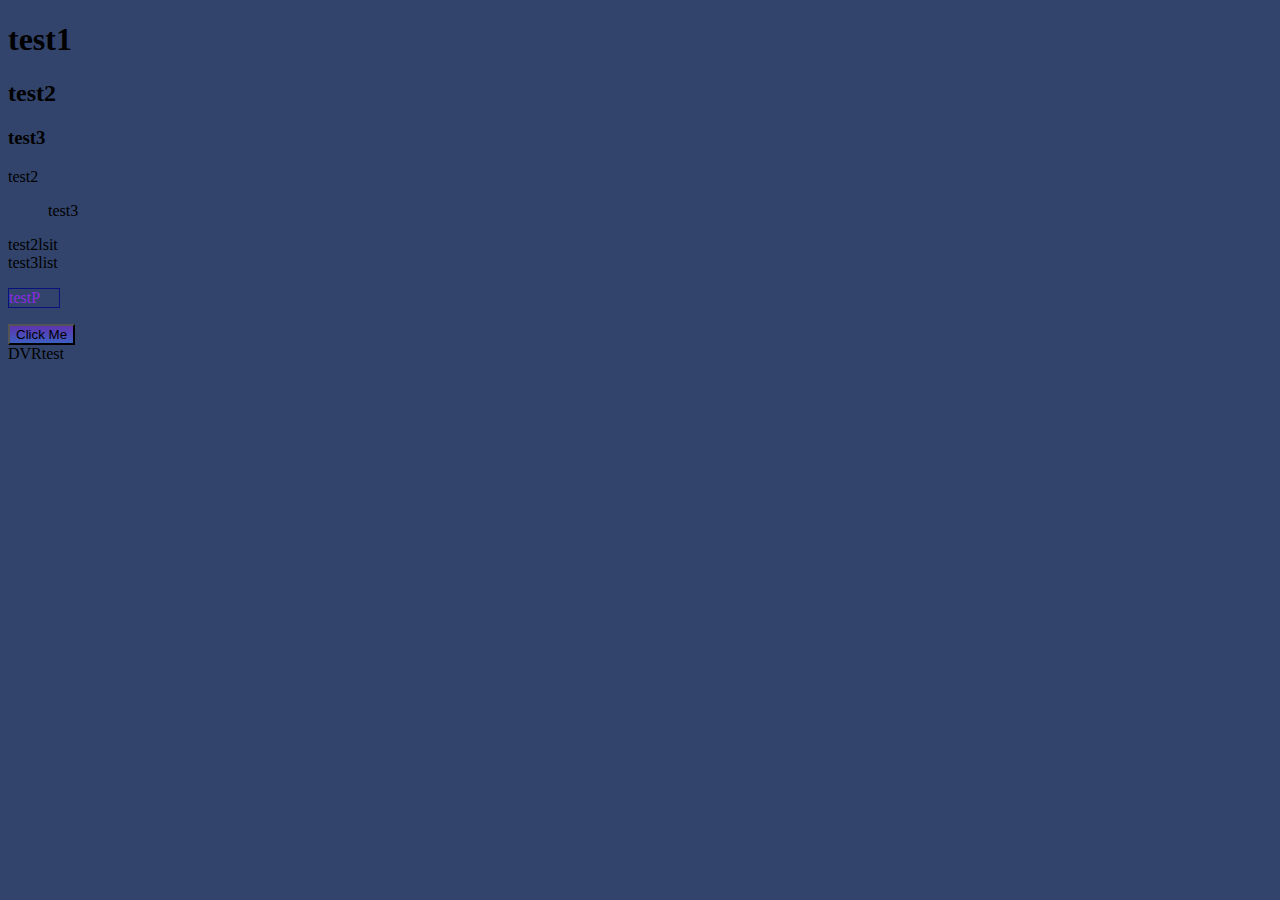
<file: index.html>
<!DOCTYPE html>
<html>

<head>
    <link rel="icon" type="image/x-icon" href="icon/lock.ico"/>
    <meta name="viewport" content="width=device-width, initial-scale=1">
    <meta charset="UTF-8" />
    <title> DVR </title>
    <link href="style.css" rel="stylesheet" type="text/css">
    <script>
        function show() {
            let myVar = document.getElementById("tag-1")
            let myHello = "Oh, Hi !"
            let myBye = "Ok, Bye!"
            if (myVar.innerText === myHello) {
                myVar.innerText = myBye
            }
            else {
                myVar.innerText = myHello
            }
        }

    </script>

</head>
<!--
<style>
    
    p {
        color: red;
    }

</style>
-->
<body>
    <h1>test1 </h1>
    <h2>test2</h2>
    <h3>test3</h3>
    <div>test2</div>
    <blockquote>test3</blockquote>
    <li>test2lsit</li>
    <li>test3list</li>
    <p>testP</p>

    <div id="tag-1"></div>
    <button onclick="show();">Click Me</button>

</body>

<footer>DVRtest</footer>



</html>
</file>
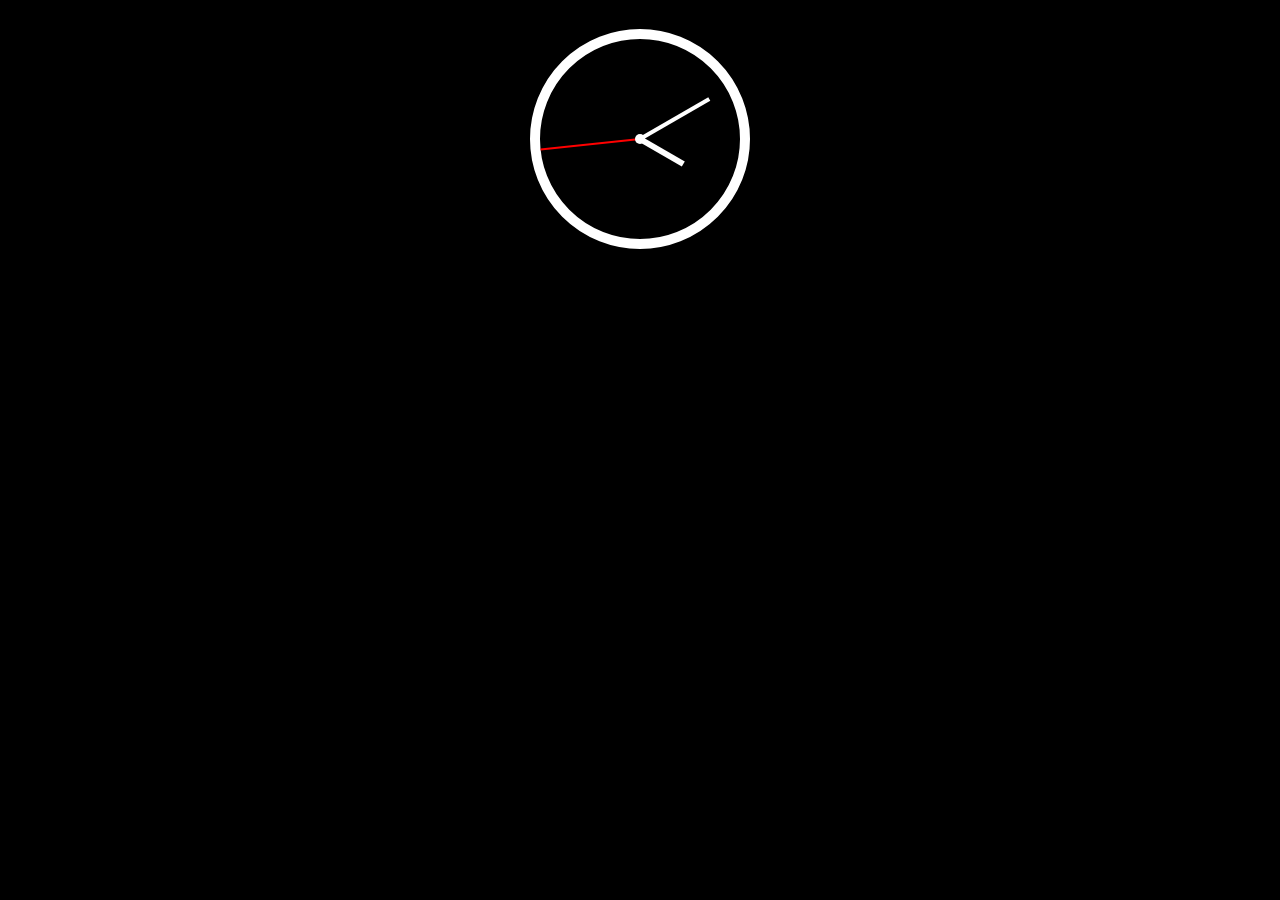
<file: chat-GPT/Clock.html>
以下是一个简单的指针时钟的 HTML 代码，
你可以根据自己的需求进行修改。
这个时钟使用了 HTML、CSS 和 JavaScript 编程代码制作。¹³

```html
<!DOCTYPE html>
<html>
<head>
<link rel="icon" type="image/x-icon" href="Yinyang.ico"/>
<meta charset="utf-8">
<meta name="viewport" content="width=device-width, initial-scale=1">  
<title>指针时钟</title>
<style type="text/css">
body {
    background-color: #000;
}
.clock {
    width: 200px;
    height: 200px;
    margin: 0 auto;
    position: relative;
    border-radius: 50%;
    border: 10px solid #fff;
}
.hour {
    width: 6px;
    height: 50px;
    background-color: #fff;
    position: absolute;
    left: 97px;
    top: 50px;
    transform-origin: bottom center;
}
.minute {
    width: 4px;
    height: 80px;
    background-color: #fff;
    position: absolute;
    left: 98px;
    top: 20px;
    transform-origin: bottom center;
}
.second {
    width: 2px;
    height: 100px;
    background-color: #f00;
    position: absolute;
    left: 99px;
    top: 0px;
    transform-origin: bottom center;
}
.dot {
    width: 10px;
    height: 10px;
    background-color:#fff ;
    border-radius:50%;
    position:absolute ;
    left :95px ;
    top :95px ;
}
</style>
<script type="text/javascript">
function clock(){
var hour = document.getElementById("hour");
var minute = document.getElementById("minute");
var second = document.getElementById("second");
var h = new Date().getHours();
var m = new Date().getMinutes();
var s = new Date().getSeconds();
hour.style.transform = "rotate("+h*30+"deg)";
minute.style.transform = "rotate("+m*6+"deg)";
second.style.transform = "rotate("+s*6+"deg)";
}
setInterval(clock,1000);
</script>
</head>
<body onload="clock()">
<div class="clock">
<div class="hour" id="hour"></div>
<div class="minute" id="minute"></div>
<div class="second" id="second"></div>
<div class="dot"></div>
</div>
</body>
</html>
```
希望这可以帮到你！如果你有任何问题，请随时问我。

來源: 與 Bing 的交談， 2023/5/10
(1) 利用js，HTML，css实现一个简单的指针时钟 - CSDN博客. https://blog.csdn.net/qqpaowenquan/article/details/105599980.
(2) 使用 HTML、CSS 和 JavaScript 的简单模拟时钟 - CSDN博客. https://blog.csdn.net/qq_44273429/article/details/119724717.
(3) 使用 HTML、CSS 和 JavaScript 制作模拟时钟(初学者教程)-腾讯云开发者社区-腾讯云. https://cloud.tencent.com/developer/article/1866565.
</file>
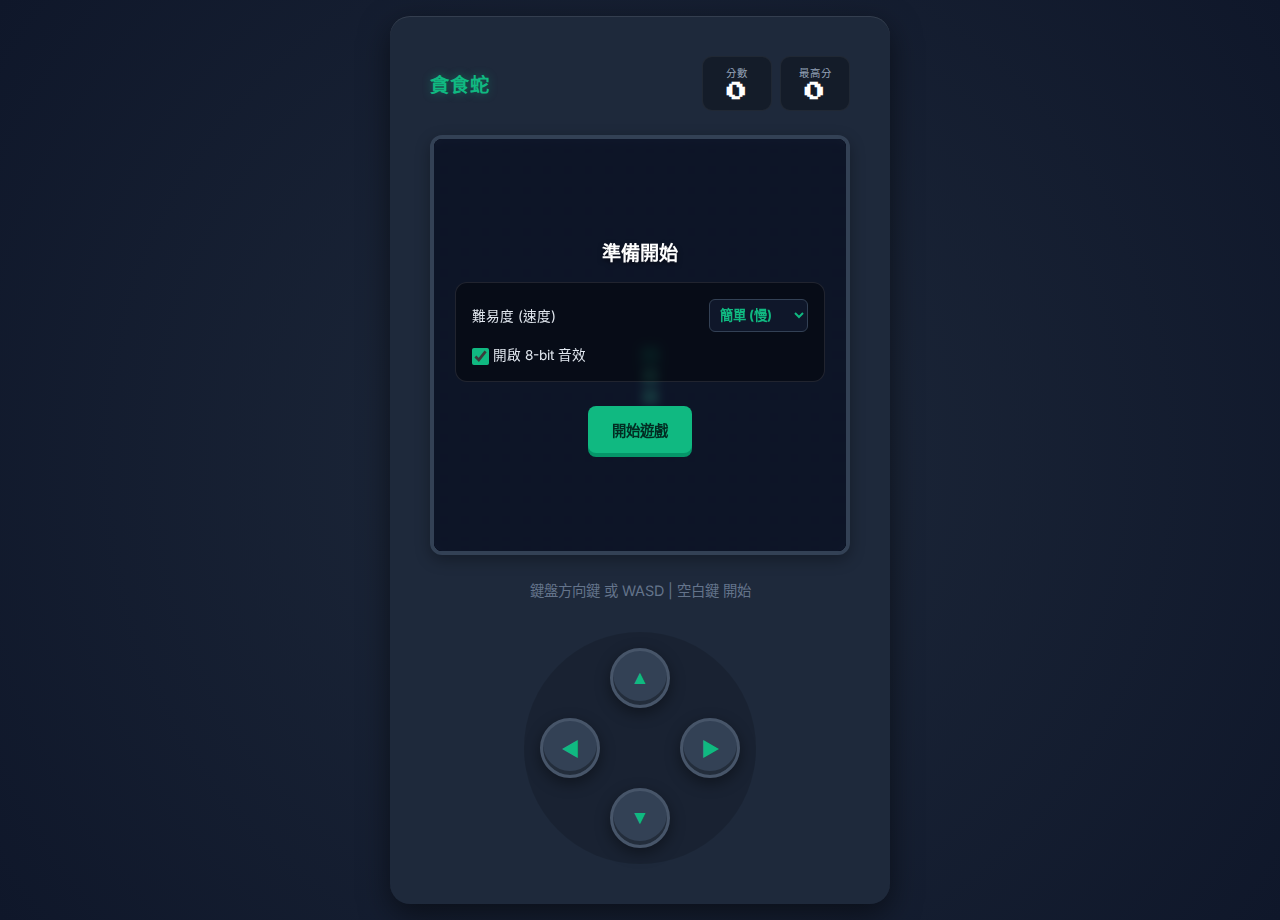
<file: chat-GPT/snak.html>
<!DOCTYPE html>
<html lang="zh-TW">
<head>
    <meta charset="UTF-8">
    <meta name="viewport" content="width=device-width, initial-scale=1.0, maximum-scale=1.0, user-scalable=no">
    <title>貪食蛇遊戲</title>
    <link href="https://fonts.googleapis.com/css2?family=Press+Start+2P&family=Inter:wght@400;700&display=swap" rel="stylesheet">
    <style>
        :root {
            --bg-color: #0f172a;
            --container-bg: #1e293b;
            --text-color: #f8fafc;
            --accent-color: #10b981;
            --board-bg: #020617;
            --snake-head: #059669;
            --snake-body: #34d399;
            --food-color: #ef4444;
        }

        * {
            box-sizing: border-box;
            margin: 0;
            padding: 0;
            /* Prevent highlight on mobile click */
            -webkit-tap-highlight-color: transparent;
        }

        body {
            font-family: 'Inter', sans-serif;
            background-color: var(--bg-color);
            color: var(--text-color);
            display: flex;
            justify-content: center;
            align-items: center;
            min-height: 100vh;
            background-image: radial-gradient(circle at center, #1e293b 0%, #0f172a 100%);
            padding: 1rem;
        }

        .game-container {
            background-color: var(--container-bg);
            padding: 1.5rem;
            border-radius: 20px;
            box-shadow: 0 10px 30px rgba(0, 0, 0, 0.5), inset 0 1px 0 rgba(255, 255, 255, 0.1);
            display: flex;
            flex-direction: column;
            align-items: center;
            gap: 1.5rem;
            width: 100%;
            max-width: 500px;
        }

        .header {
            width: 100%;
            display: flex;
            justify-content: space-between;
            align-items: center;
        }

        h1 {
            font-family: 'Press Start 2P', cursive;
            font-size: 1.2rem;
            color: var(--accent-color);
            text-shadow: 0 0 10px rgba(16, 185, 129, 0.4);
            letter-spacing: 1px;
        }

        .score-board {
            display: flex;
            gap: 0.5rem;
        }

        .score-box {
            background-color: rgba(0, 0, 0, 0.3);
            padding: 0.5rem 1rem;
            border-radius: 10px;
            display: flex;
            flex-direction: column;
            align-items: center;
            min-width: 70px;
            border: 1px solid rgba(255, 255, 255, 0.05);
        }

        .label {
            font-size: 0.65rem;
            color: #94a3b8;
            text-transform: uppercase;
            letter-spacing: 1px;
            margin-bottom: 2px;
        }

        .value {
            font-size: 1.25rem;
            font-weight: 700;
            color: white;
            font-family: 'Press Start 2P', cursive;
        }

        .board-wrapper {
            position: relative;
            border: 4px solid #334155;
            border-radius: 12px;
            overflow: hidden;
            background-color: var(--board-bg);
            box-shadow: inset 0 0 20px rgba(0, 0, 0, 0.8), 0 5px 15px rgba(0,0,0,0.3);
            width: 100%;
        }

        canvas {
            display: block;
            width: 100%;
            height: auto;
            aspect-ratio: 1 / 1;
        }

        .overlay {
            position: absolute;
            top: 0;
            left: 0;
            width: 100%;
            height: 100%;
            background-color: rgba(15, 23, 42, 0.85);
            display: flex;
            flex-direction: column;
            justify-content: center;
            align-items: center;
            gap: 1rem;
            backdrop-filter: blur(4px);
            transition: opacity 0.3s ease;
            z-index: 10;
        }

        .overlay.hidden {
            opacity: 0;
            pointer-events: none;
        }

        #overlay-text {
            font-family: 'Press Start 2P', cursive;
            color: white;
            font-size: 1.2rem;
            text-align: center;
            line-height: 1.5;
            text-shadow: 0 2px 5px rgba(0, 0, 0, 0.5);
        }

        .settings {
            display: flex;
            flex-direction: column;
            gap: 0.8rem;
            background: rgba(0, 0, 0, 0.4);
            padding: 1rem;
            border-radius: 12px;
            border: 1px solid rgba(255, 255, 255, 0.1);
            width: 90%;
        }

        .setting-item {
            display: flex;
            align-items: center;
            justify-content: space-between;
            color: #e2e8f0;
            font-size: 0.85rem;
        }

        .setting-item select {
            background: #0f172a;
            color: #10b981;
            border: 1px solid #334155;
            padding: 0.4rem;
            border-radius: 6px;
            font-family: inherit;
            font-weight: bold;
            outline: none;
            cursor: pointer;
        }

        .setting-item input[type="checkbox"] {
            accent-color: #10b981;
            width: 1.1rem;
            height: 1.1rem;
            cursor: pointer;
            vertical-align: middle;
        }

        button#start-btn {
            background-color: var(--accent-color);
            color: #022c22;
            border: none;
            padding: 0.8rem 1.5rem;
            font-size: 0.9rem;
            font-weight: 700;
            font-family: 'Press Start 2P', cursive;
            border-radius: 8px;
            cursor: pointer;
            transition: all 0.2s;
            box-shadow: 0 4px 0 #059669;
            margin-top: 0.5rem;
        }

        button#start-btn:active {
            transform: translateY(4px);
            box-shadow: 0 0px 0 #059669;
        }

        .controls {
            display: none;
        }

        .dpad {
            display: grid;
            grid-template-columns: repeat(3, 70px);
            grid-template-rows: repeat(3, 70px);
            gap: 15px;
            justify-content: center;
            margin-top: 0.5rem;
            padding: 1rem;
            background: rgba(0, 0, 0, 0.15);
            border-radius: 50%;
        }

        .dpad-btn {
            width: 70px;
            height: 70px;
            border-radius: 50%;
            background-color: #334155;
            border: 3px solid #475569;
            color: var(--accent-color);
            font-size: 1.5rem;
            display: flex;
            justify-content: center;
            align-items: center;
            box-shadow: inset 0 -4px 0 rgba(0,0,0,0.3), 0 5px 15px rgba(0,0,0,0.4);
            touch-action: manipulation;
            user-select: none;
            transition: all 0.1s;
        }

        #btn-up { grid-column: 2; grid-row: 1; }
        #btn-left { grid-column: 1; grid-row: 2; }
        #btn-right { grid-column: 3; grid-row: 2; }
        #btn-down { grid-column: 2; grid-row: 3; }

        .dpad-btn:active, .dpad-btn.active-touch {
            background-color: var(--accent-color);
            border-color: #059669;
            color: #000;
            transform: translateY(4px);
            box-shadow: inset 0 2px 5px rgba(0,0,0,0.4);
        }

        @media (min-width: 600px) {
            .controls {
                display: block;
                color: #64748b;
                font-size: 0.9rem;
            }
            .game-container {
                padding: 2.5rem;
            }
            .dpad {
                grid-template-columns: repeat(3, 60px);
                grid-template-rows: repeat(3, 60px);
                gap: 10px;
            }
            .dpad-btn {
                width: 60px;
                height: 60px;
                font-size: 1.2rem;
            }
        }
    </style>
</head>
<body>
    <div class="game-container">
        <div class="header">
            <h1>貪食蛇</h1>
            <div class="score-board">
                <div class="score-box">
                    <span class="label">分數</span>
                    <span id="score" class="value">0</span>
                </div>
                <div class="score-box">
                    <span class="label">最高分</span>
                    <span id="high-score" class="value">0</span>
                </div>
            </div>
        </div>
        
        <div class="board-wrapper">
            <canvas id="gameCanvas" width="400" height="400"></canvas>
            <div id="game-overlay" class="overlay">
                <h2 id="overlay-text">準備開始</h2>
                
                <div class="settings">
                    <div class="setting-item">
                        <label for="difficulty">難易度 (速度)</label>
                        <select id="difficulty">
                            <option value="150" selected>簡單 (慢)</option>
                            <option value="100">中等 (適中)</option>
                            <option value="60">困難 (快)</option>
                            <option value="40">極限</option>
                        </select>
                    </div>
                    <div class="setting-item">
                        <label>
                            <input type="checkbox" id="audio-enable" checked> 
                            <span>開啟 8-bit 音效</span>
                        </label>
                    </div>
                </div>

                <button id="start-btn">開始遊戲</button>
            </div>
        </div>
        
        <div class="controls">
            <p>鍵盤方向鍵 或 WASD | 空白鍵 開始</p>
        </div>

        <!-- 手機遊玩用的虛擬方向鍵 -->
        <div class="dpad">
            <button class="dpad-btn" id="btn-up">▲</button>
            <button class="dpad-btn" id="btn-left">◀</button>
            <button class="dpad-btn" id="btn-right">▶</button>
            <button class="dpad-btn" id="btn-down">▼</button>
        </div>
    </div>
    
    <script>
        const canvas = document.getElementById('gameCanvas');
        const ctx = canvas.getContext('2d');
        const scoreElement = document.getElementById('score');
        const highScoreElement = document.getElementById('high-score');
        const overlay = document.getElementById('game-overlay');
        const overlayText = document.getElementById('overlay-text');
        const startBtn = document.getElementById('start-btn');
        const difficultySelect = document.getElementById('difficulty');
        const audioEnableCheckbox = document.getElementById('audio-enable');

        // --- 🎵 Web Audio API Setup for 8-bit Sounds ---
        const AudioContext = window.AudioContext || window.webkitAudioContext;
        let audioCtx;

        function initAudio() {
            if (!audioCtx) {
                audioCtx = new AudioContext();
            }
            if (audioCtx.state === 'suspended') {
                audioCtx.resume();
            }
        }

        function playTone(freq, type, duration, vol=0.1) {
            if(!audioEnableCheckbox.checked || !audioCtx) return;
            
            const osc = audioCtx.createOscillator();
            const gain = audioCtx.createGain();
            
            osc.type = type;
            osc.frequency.setValueAtTime(freq, audioCtx.currentTime);
            
            gain.gain.setValueAtTime(vol, audioCtx.currentTime);
            gain.gain.exponentialRampToValueAtTime(0.001, audioCtx.currentTime + duration);
            
            osc.connect(gain);
            gain.connect(audioCtx.destination);
            
            osc.start();
            osc.stop(audioCtx.currentTime + duration);
        }

        const bgmNotes = [
            130.81, 155.56, 196.00, 155.56, 130.81, 155.56, 196.00, 233.08
        ];
        let bgmIndex = 0;
        let bgmInterval;

        function startBGM() {
            initAudio();
            if(bgmInterval) clearInterval(bgmInterval);
            bgmIndex = 0;
            
            bgmInterval = setInterval(() => {
                if (isPlaying && audioEnableCheckbox.checked && audioCtx) {
                    playTone(bgmNotes[bgmIndex], 'square', 0.15, 0.05);
                    bgmIndex = (bgmIndex + 1) % bgmNotes.length;
                }
            }, 200);
        }

        function stopBGM() {
            if(bgmInterval) clearInterval(bgmInterval);
        }

        function playEatSound() {
            initAudio();
            playTone(880, 'square', 0.1, 0.1); 
            setTimeout(() => playTone(1108.73, 'square', 0.15, 0.1), 50); 
        }

        function playGameOverSound() {
            initAudio();
            stopBGM();
            playTone(300, 'sawtooth', 0.2, 0.15);
            setTimeout(() => playTone(250, 'sawtooth', 0.2, 0.15), 200);
            setTimeout(() => playTone(200, 'sawtooth', 0.2, 0.15), 400);
            setTimeout(() => playTone(150, 'sawtooth', 0.4, 0.15), 600);
        }

        // --- 🐍 Game Logic ---
        const gridSize = 20;
        const tileCount = canvas.width / gridSize;

        let snake = [];
        let food = {};
        let dx = 0;
        let dy = 0;
        let score = 0;
        let highScore = localStorage.getItem('snakeHighScore') || 0;
        let gameLoopInterval;
        let gameSpeed = 150; 
        let baseSpeed = 150; 
        let isPlaying = false;
        let isGameOver = false;

        highScoreElement.textContent = highScore;

        function initGame() {
            const startX = Math.floor(tileCount / 2);
            const startY = Math.floor(tileCount / 2);
            snake = [
                { x: startX, y: startY },
                { x: startX, y: startY + 1 },
                { x: startX, y: startY + 2 }
            ];
            
            dx = 0;
            dy = -1; 
            
            score = 0;
            
            baseSpeed = parseInt(difficultySelect.value);
            gameSpeed = baseSpeed;
            
            scoreElement.textContent = score;
            isGameOver = false;
            spawnFood();
        }

        function spawnFood() {
            food = {
                x: Math.floor(Math.random() * tileCount),
                y: Math.floor(Math.random() * tileCount)
            };
            
            for (let part of snake) {
                if (part.x === food.x && part.y === food.y) {
                    spawnFood();
                    break;
                }
            }
        }

        function startGame() {
            initAudio(); 
            initGame();
            overlay.classList.add('hidden');
            isPlaying = true;
            
            startBGM(); 
            
            if (gameLoopInterval) clearInterval(gameLoopInterval);
            gameLoopInterval = setInterval(gameLoop, gameSpeed);
        }

        function gameOver() {
            isPlaying = false;
            isGameOver = true;
            clearInterval(gameLoopInterval);
            playGameOverSound();
            
            if (score > highScore) {
                highScore = score;
                localStorage.setItem('snakeHighScore', highScore);
                highScoreElement.textContent = highScore;
            }
            
            overlayText.innerHTML = `GAME OVER<br><br><span style="font-size: 1rem; color: #94a3b8">最終分數: ${score}</span>`;
            startBtn.textContent = '重試';
            overlay.classList.remove('hidden');
        }

        function clearCanvas() {
            ctx.fillStyle = '#020617';
            ctx.fillRect(0, 0, canvas.width, canvas.height);
            
            ctx.strokeStyle = '#0f172a';
            ctx.lineWidth = 1;
            for (let i = 0; i < tileCount; i++) {
                ctx.beginPath();
                ctx.moveTo(i * gridSize, 0);
                ctx.lineTo(i * gridSize, canvas.height);
                ctx.stroke();
                
                ctx.beginPath();
                ctx.moveTo(0, i * gridSize);
                ctx.lineTo(canvas.width, i * gridSize);
                ctx.stroke();
            }
        }

        function drawSnake() {
            snake.forEach((part, index) => {
                if (index === 0) {
                    ctx.fillStyle = '#059669'; 
                    ctx.shadowBlur = 10;
                    ctx.shadowColor = '#059669';
                } else {
                    ctx.fillStyle = '#34d399'; 
                    ctx.shadowBlur = 0;
                }
                
                const gap = 2;
                ctx.beginPath();
                ctx.roundRect(
                    part.x * gridSize + gap, 
                    part.y * gridSize + gap, 
                    gridSize - gap * 2, 
                    gridSize - gap * 2,
                    index === 0 ? 4 : 2 
                );
                ctx.fill();
            });
            ctx.shadowBlur = 0; 
        }

        function drawFood() {
            ctx.fillStyle = '#ef4444';
            ctx.shadowBlur = 15;
            ctx.shadowColor = '#ef4444';
            
            const centerX = food.x * gridSize + gridSize / 2;
            const centerY = food.y * gridSize + gridSize / 2;
            const radius = (gridSize / 2) - 3;
            
            ctx.beginPath();
            ctx.arc(centerX, centerY, radius, 0, 2 * Math.PI);
            ctx.fill();
            
            ctx.fillStyle = 'rgba(255, 255, 255, 0.6)';
            ctx.shadowBlur = 0;
            ctx.beginPath();
            ctx.arc(centerX - radius/3, centerY - radius/3, radius/3, 0, 2 * Math.PI);
            ctx.fill();
        }

        let lastFrameDx = 0;
        let lastFrameDy = 0;

        function moveSnake() {
            if (dx === 0 && dy === 0) return;
            
            lastFrameDx = dx;
            lastFrameDy = dy;
            
            const head = { x: snake[0].x + dx, y: snake[0].y + dy };
            
            if (head.x < 0 || head.x >= tileCount || head.y < 0 || head.y >= tileCount) {
                gameOver();
                return;
            }
            
            for (let i = 0; i < snake.length; i++) {
                if (head.x === snake[i].x && head.y === snake[i].y) {
                    gameOver();
                    return;
                }
            }
            
            snake.unshift(head);
            
            if (head.x === food.x && head.y === food.y) {
                score += 10;
                scoreElement.textContent = score;
                playEatSound(); 
                
                const speedCap = baseSpeed * 0.4; 
                if (gameSpeed > speedCap) {
                    gameSpeed -= Math.floor(baseSpeed * 0.05); 
                    clearInterval(gameLoopInterval);
                    gameLoopInterval = setInterval(gameLoop, gameSpeed);
                }
                
                spawnFood();
            } else {
                snake.pop(); 
            }
        }

        function gameLoop() {
            if (!isPlaying) return;
            moveSnake();
            if (!isGameOver) {
                clearCanvas();
                drawFood();
                drawSnake();
            }
        }

        function handleDirection(direction) {
            if (isGameOver) {
                startGame();
                return;
            }
            
            if (!isPlaying && !isGameOver) {
                if (overlay.classList.contains('hidden') === false) return;
            }
            
            const goingUp = lastFrameDy === -1;
            const goingDown = lastFrameDy === 1;
            const goingRight = lastFrameDx === 1;
            const goingLeft = lastFrameDx === -1;

            switch (direction) {
                case 'up':
                    if (!goingDown) { dx = 0; dy = -1; }
                    break;
                case 'down':
                    if (!goingUp) { dx = 0; dy = 1; }
                    break;
                case 'left':
                    if (!goingRight) { dx = -1; dy = 0; }
                    break;
                case 'right':
                    if (!goingLeft) { dx = 1; dy = 0; }
                    break;
            }
        }

        document.addEventListener('keydown', (e) => {
            if (["ArrowUp", "ArrowDown", "ArrowLeft", "ArrowRight", "Space"].includes(e.code)) {
                e.preventDefault();
            }
            
            if (e.code === 'Space') {
                if (!isPlaying || isGameOver) {
                    startGame();
                    return;
                }
            }

            if (e.code === 'ArrowUp' || e.code === 'KeyW') handleDirection('up');
            else if (e.code === 'ArrowDown' || e.code === 'KeyS') handleDirection('down');
            else if (e.code === 'ArrowLeft' || e.code === 'KeyA') handleDirection('left');
            else if (e.code === 'ArrowRight' || e.code === 'KeyD') handleDirection('right');
        });

        startBtn.addEventListener('click', startGame);

        ['up', 'down', 'left', 'right'].forEach(dir => {
            const btn = document.getElementById(`btn-${dir}`);
            
            const handlePress = (e) => {
                e.preventDefault();
                btn.classList.add('active-touch');
                handleDirection(dir);
            };
            
            const handleRelease = (e) => {
                e.preventDefault();
                btn.classList.remove('active-touch');
            };
            
            btn.addEventListener('mousedown', handlePress);
            btn.addEventListener('mouseup', handleRelease);
            btn.addEventListener('mouseleave', handleRelease);
            
            btn.addEventListener('touchstart', handlePress, {passive: false});
            btn.addEventListener('touchend', handleRelease, {passive: false});
            btn.addEventListener('touchcancel', handleRelease, {passive: false});
        });

        initGame();
        clearCanvas();
        drawSnake();
    </script>
</body>
</html>
</file>
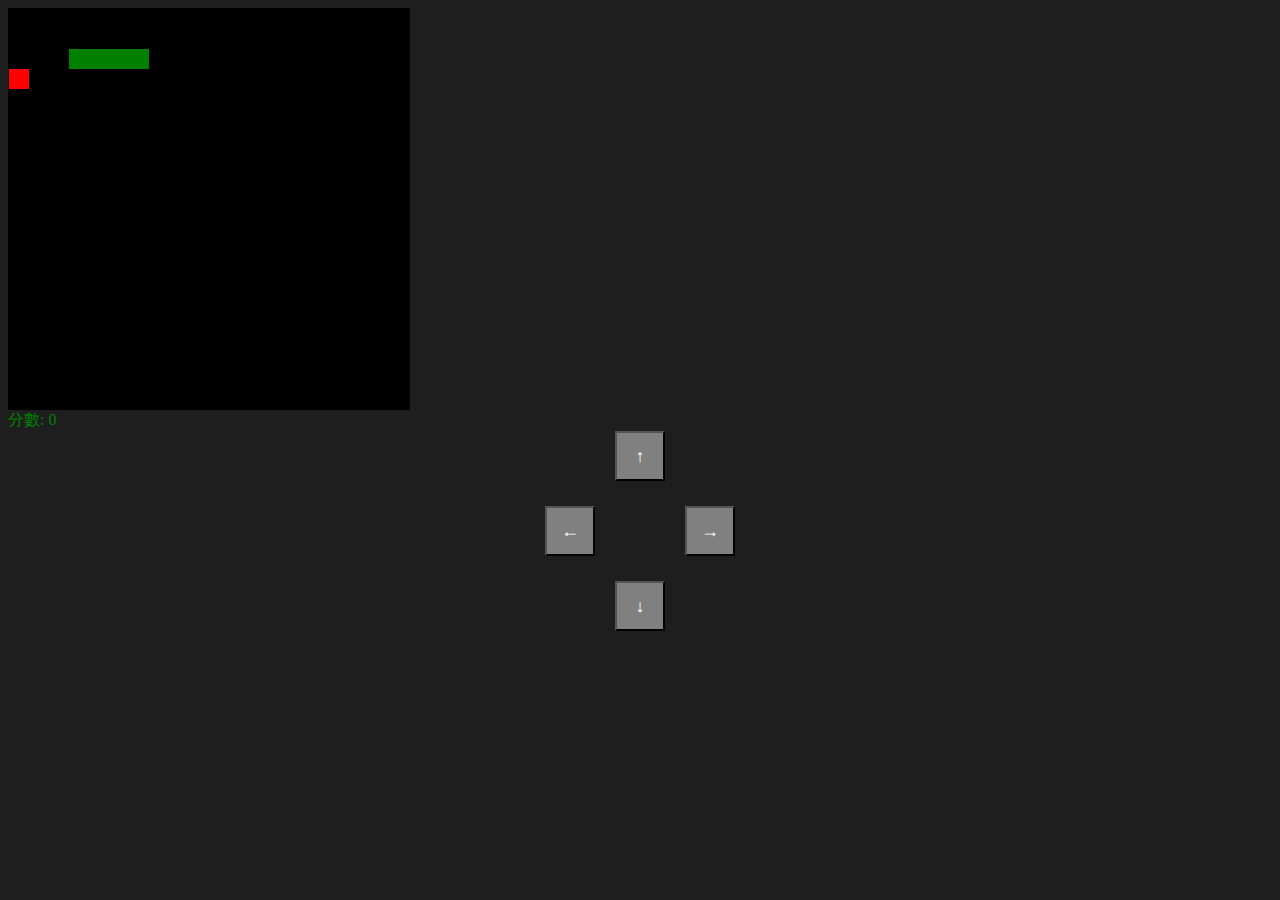
<file: chat-GPT/Snake_gpt.html>
<!DOCTYPE html>
<!--
這個代碼創建了一個400x400像素的遊戲板，
貪食蛇的每個部分是20x20像素的正方形，用綠色表示。
遊戲開始時，貪食蛇由4個部分組成，並向右移動。
每300毫秒，遊戲更新一次，移動貪食蛇，檢查碰撞，
繪製遊戲畫面。遊戲結束條件是碰到邊界或碰撞到自身，
當遊戲結束時，會彈出一個提示框。你可以通過按上、下、左、右箭頭鍵來控制貪食蛇的方向。

請注意，這只是一個簡單的示例，遊戲的功能和視覺效果可以根據需要進一步擴展和改進。
希望這能幫助到你！
-->
<html>
<head>
    <link rel="icon" type="image/x-icon" href="Yinyang.ico"/>
    <meta charset="utf-8">
    <meta name="viewport" content="width=device-width, initial-scale=1">  
    <title>貪食蛇遊戲</title>
    <style>
        body{
		        background-color: rgb(30, 30, 30);
	      }
        #game-board {
            border: 1px solid #000;
            width: 400px;
            height: 400px;
            position: relative;
            background-color: black; /* 將背景顏色設置為黑色 */
        }
        .snake {
            width: 20px;
            height: 20px;
            position: absolute;
            background-color: green;
            
        }
        .food {
            width: 20px;
            height: 20px;
            position: absolute;
            background-color: red;
        }
        .controls {
            display: flex;
            flex-direction: column; /*將容器的排列方向設為垂直*/
            justify-content: space-between;
            height: 200px; /*設置容器的高度*/
            align-items: center;
            /*margin-top: 10px;*/
        }
        .controls > div{
            display: flex;
            justify-content: space-between;
            width: 200px; /*設置容器的寬度*/
        }
        .control-button {
            width: 50px;
            height: 50px;
            margin: 0 5px;
            background-color: gray;
            color: #fff;
            font-size: 18px;
            display: flex;
            justify-content: center;
            align-items: center;
        }
    </style>
</head>
<body>
    <div id="game-board"></div>
    <div id="score" style="color: green;">分數: 0</div>
    <div class="controls">
        <button class="control-button" id="up">↑</button>
        <div>
            <button class="control-button" id="left">←</button>
            <button class="control-button" id="right">→</button>
        </div>  
        <button class="control-button" id="down">↓</button>
    </div>

    <script>
        // 遊戲參數
        var boardSize = 400;
        var blockSize = 20;
        var snake;
        var food;
        var direction;
        var gameLoop;
        var score = 0;    //計分

        // 初始化遊戲
        function init() {
            // 初始化貪食蛇位置和方向
            snake = [
                { x: 4, y: 2 },
                { x: 3, y: 2 },
                { x: 2, y: 2 },
                { x: 1, y: 2 },
            ];
            direction = 'right';

            // 生成食物
            generateFood();

            // 開始遊戲循環，調整蛇的移動速度
            gameLoop = setInterval(update, 300);
        }

        // 更新遊戲狀態
        function update() {
            // 移動貪食蛇
            moveSnake();

            // 檢查碰撞
            if (checkCollision()) {
                clearInterval(gameLoop);
                alert('遊戲結束！');
                return;
            }

            // 檢查是否吃到食物
            if (snake[0].x === food.x && snake[0].y === food.y) {
                //更新計分
                score += 10;
                // 增長貪食蛇
                snake.push({});
                // 生成新的食物
                generateFood();
            }

            // 更新遊戲畫面
            draw();
        }

        // 移動貪食蛇
        function moveSnake() {
            var head = Object.assign({}, snake[0]);
            switch (direction) {
                case 'up':
                    head.y -= 1;
                    break;
                case 'down':
                    head.y += 1;
                    break;
               
                case 'left':
                    head.x -= 1;
                    break;
                case 'right':
                    head.x += 1;
                    break;
            }
            snake.unshift(head);
            snake.pop();
        }

        // 檢查碰撞
        function checkCollision() {
            var head = snake[0];

            // 碰撞邊界
            if (head.x < 0 || head.y < 0 || head.x >= boardSize / blockSize || head.y >= boardSize / blockSize) {
                return true;
            }

            // 碰撞身體
            for (var i = 1; i < snake.length; i++) {
                if (snake[i].x === head.x && snake[i].y === head.y) {
                    return true;
                }
            }

            return false;
        }

        // 生成食物
        function generateFood() {
            
            document.getElementById('score').innerText = '分數: ' + score;
            food = {
                x: Math.floor(Math.random() * (boardSize / blockSize)),
                y: Math.floor(Math.random() * (boardSize / blockSize))
            };
        }

        // 繪製遊戲畫面
        function draw() {
            var gameBoard = document.getElementById('game-board');
            gameBoard.innerHTML = '';

            // 繪製貪食蛇
            for (var i = 0; i < snake.length; i++) {
                var snakePart = document.createElement('div');
                snakePart.className = 'snake';
                snakePart.style.left = snake[i].x * blockSize + 'px';
                snakePart.style.top = snake[i].y * blockSize + 'px';
                gameBoard.appendChild(snakePart);
            }

            // 繪製食物
            var foodElement = document.createElement('div');
            foodElement.className = 'food';
            foodElement.style.left = food.x * blockSize + 'px';
            foodElement.style.top = food.y * blockSize + 'px';
            gameBoard.appendChild(foodElement);
        }

        // 監聽鍵盤事件
        document.addEventListener('keydown', function (event) {
            switch (event.key) {
                case 'ArrowUp':
                    direction = 'up';
                    break;
                case 'ArrowDown':
                    direction = 'down';
                    break;
                case 'ArrowLeft':
                    direction = 'left';
                    break;
                case 'ArrowRight':
                    direction = 'right';
                    break;
            }
        });
        // 定義震動函數
        function vibrate() {
            if (navigator.vibrate) {
                navigator.vibrate(30); // 震動 0.03 秒
             }
        }

        // 監聽虛擬按鈕事件
        var upButton = document.getElementById('up');
        var downButton = document.getElementById('down');
        var leftButton = document.getElementById('left');
        var rightButton = document.getElementById('right');

        upButton.addEventListener('click', function () {
            direction = 'up';
            vibrate(); // 觸發震動效果
        
        });

        downButton.addEventListener('click', function () {
            direction = 'down';
            vibrate(); // 觸發震動效果


        });

        leftButton.addEventListener('click', function () {
            direction = 'left';
            vibrate(); // 觸發震動效果
        });

        rightButton.addEventListener('click', function () {
            direction = 'right';
            vibrate(); // 觸發震動效果
        });

        // 初始化遊戲
        init();
    </script>
</body>
</html>
</file>
<file: style.css>
body {
  background-color: rgb(50, 68, 107);
}

button {
  background:linear-gradient(
    #5f34b1,
    #3c5fc0
  );
}

button:hover {
  color: red;
  background-color: rgb(14, 13, 107);
  animation: pulsate 1s ease-in-out;
}

@keyframes pulsate {
  0% {
    box-shadow:
      0 0 25px #5ddcff,
      0 0 50px #4e00c2;
  }
}

p {
  /*background-color: blueviolet;*/
  color: blueviolet;
  width: 50px;
  border: 1px solid rgb(9, 17, 124);
}
</file>
